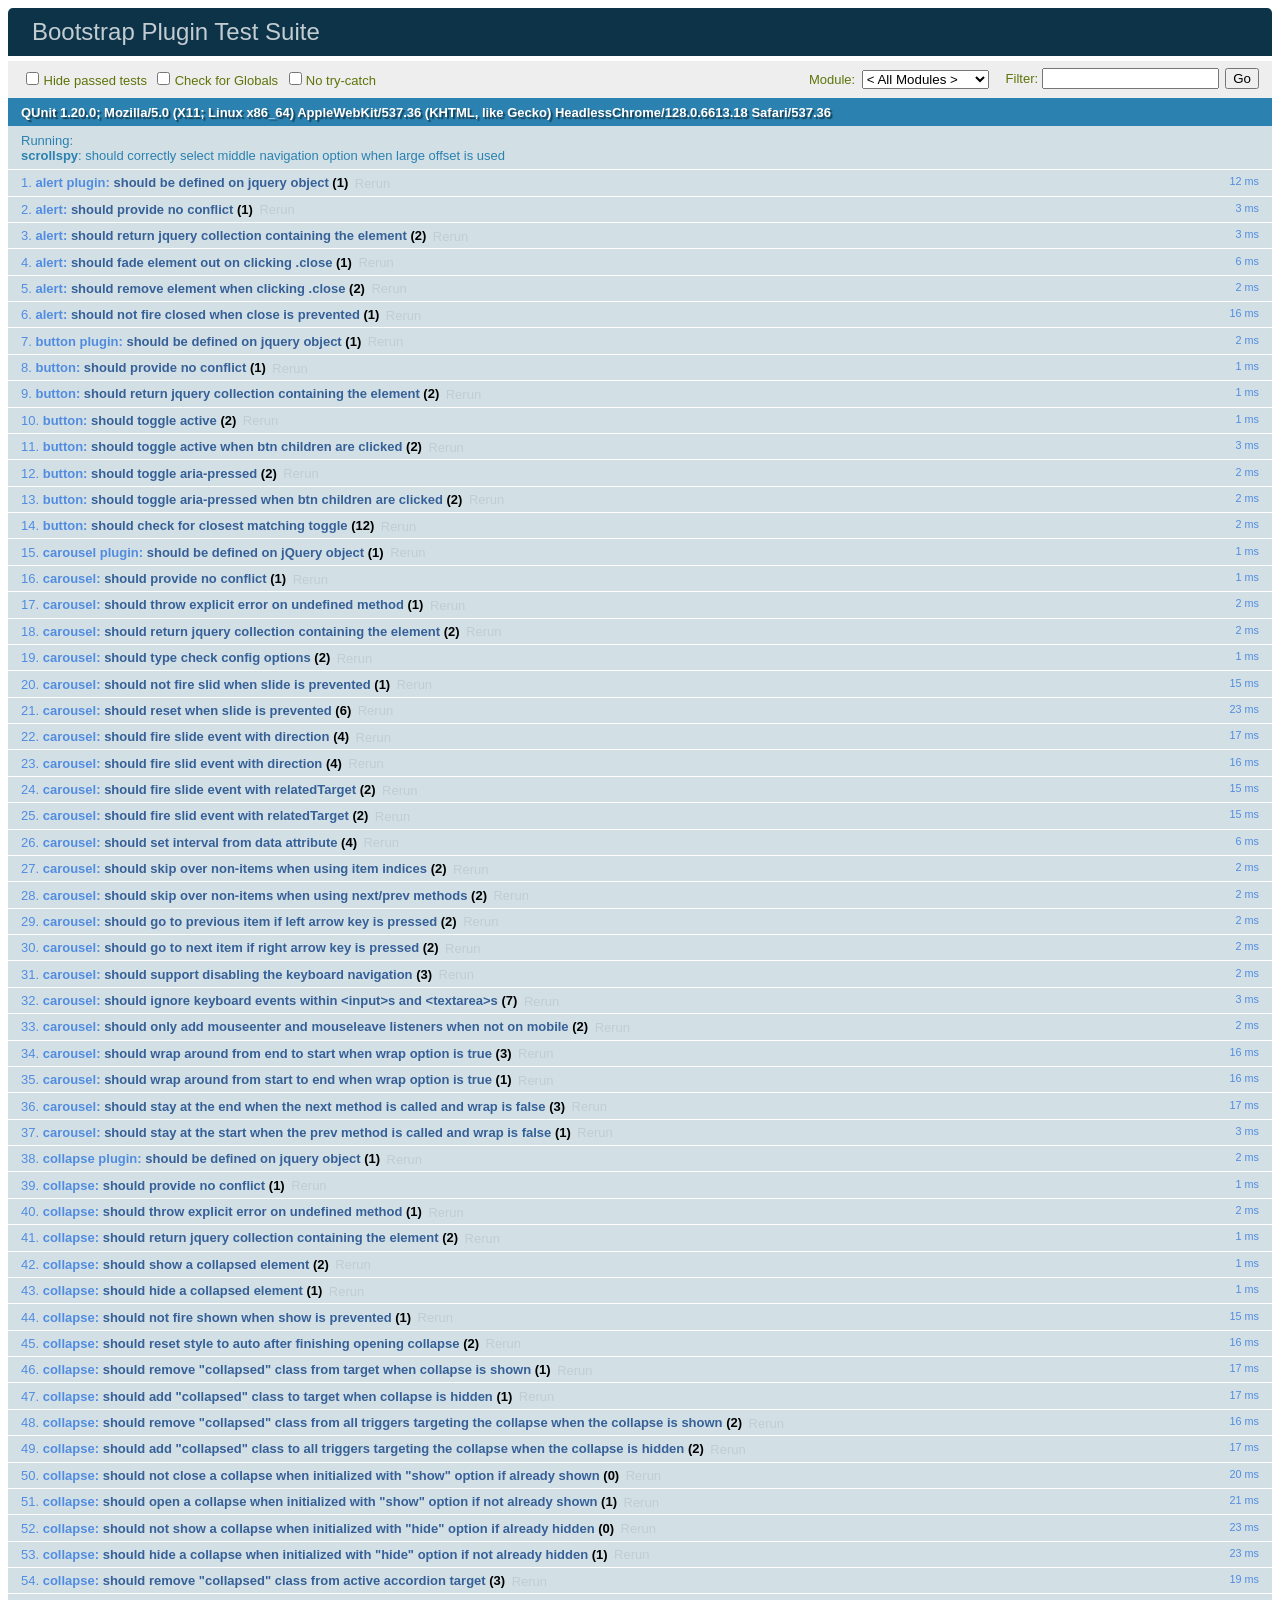
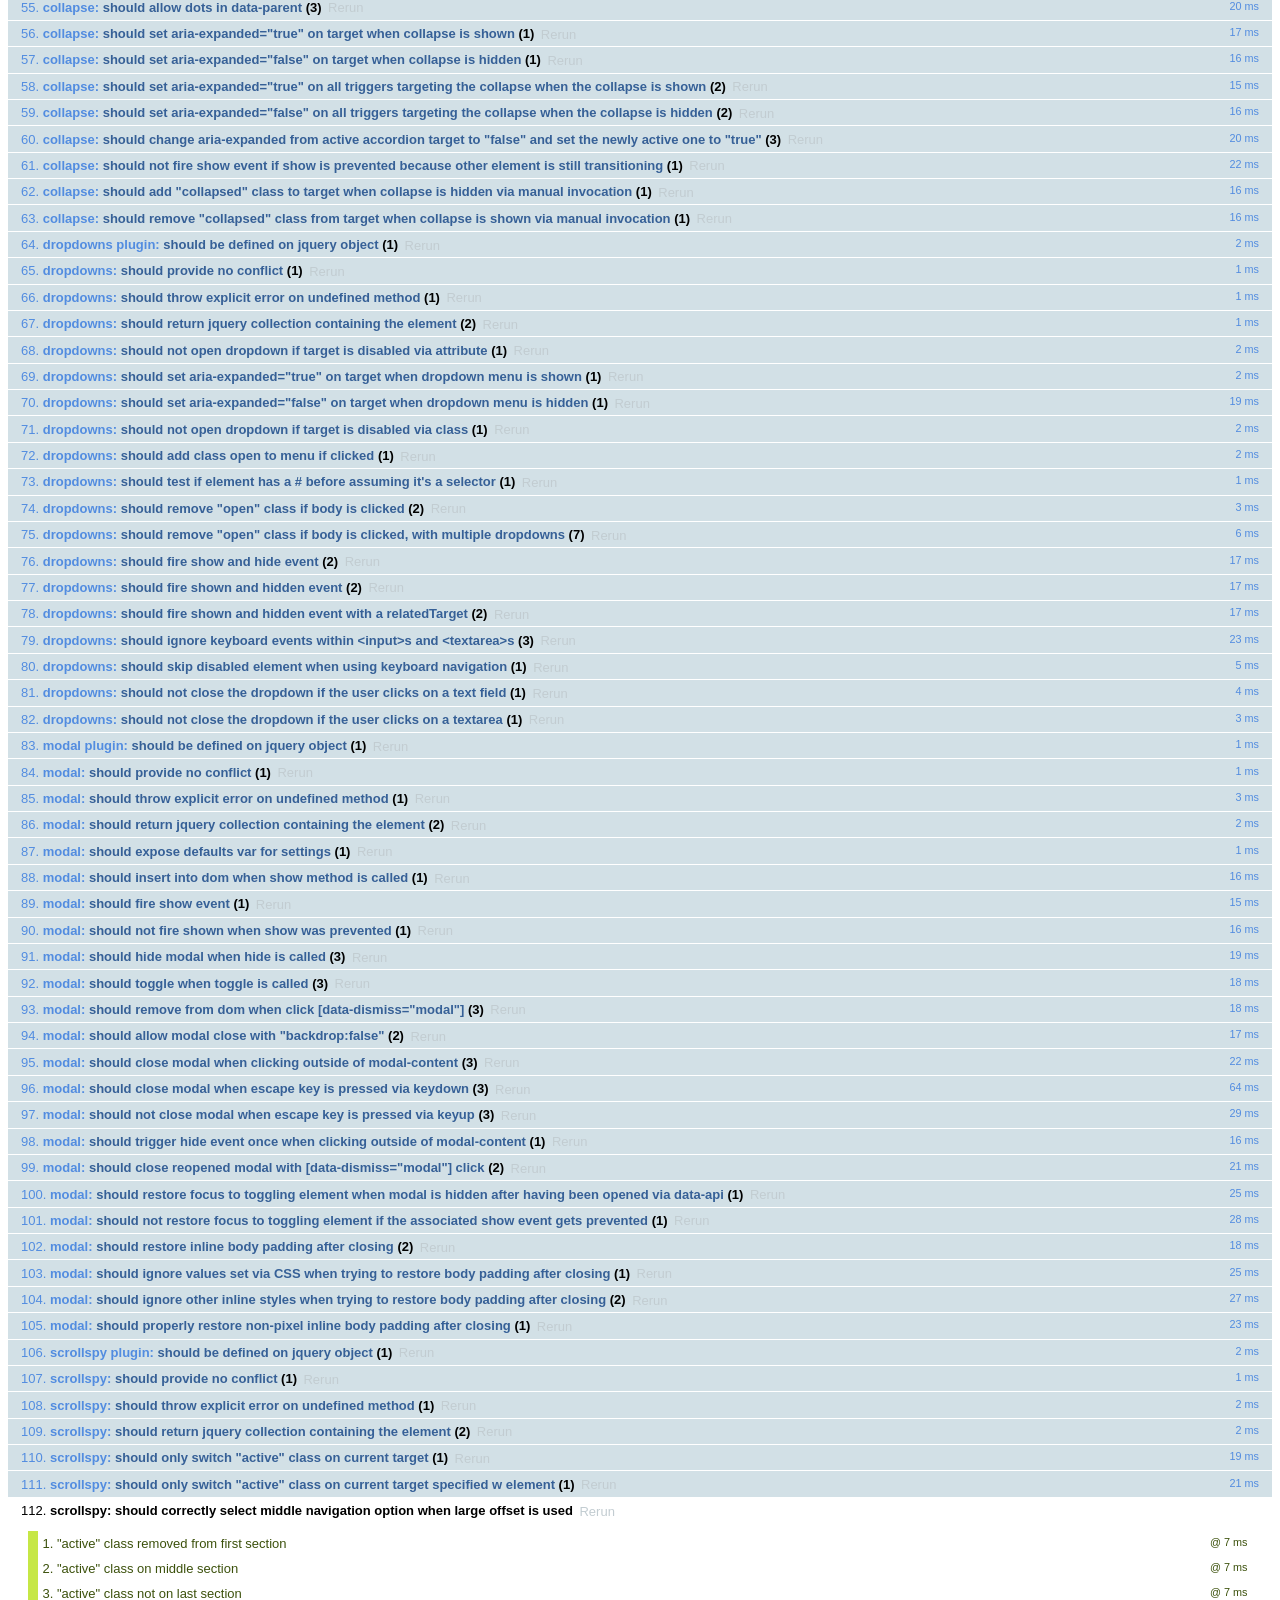
<file: js/tests/index.html>
<!DOCTYPE html>
<html>
  <head>
    <meta charset="utf-8">
    <title>Bootstrap Plugin Test Suite</title>
    <meta name="viewport" content="width=device-width, initial-scale=1">

    <!-- jQuery -->
    <script src="vendor/jquery.min.js"></script>
    <script src="vendor/tether.min.js"></script>
    <script>
      // Disable jQuery event aliases to ensure we don't accidentally use any of them
      (function () {
        var eventAliases = [
          'blur',
          'focus',
          'focusin',
          'focusout',
          'load',
          'resize',
          'scroll',
          'unload',
          'click',
          'dblclick',
          'mousedown',
          'mouseup',
          'mousemove',
          'mouseover',
          'mouseout',
          'mouseenter',
          'mouseleave',
          'change',
          'select',
          'submit',
          'keydown',
          'keypress',
          'keyup',
          'error',
          'contextmenu',
          'hover',
          'bind',
          'unbind',
          'delegate',
          'undelegate'
        ]
        for (var i = 0; i < eventAliases.length; i++) {
          $.fn[eventAliases[i]] = undefined
        }
      })()
    </script>

    <!-- QUnit -->
    <link rel="stylesheet" href="vendor/qunit.css" media="screen">
    <script src="vendor/qunit.js"></script>
    <script>
      // See https://github.com/axemclion/grunt-saucelabs#test-result-details-with-qunit
      var log = []
      // Require assert.expect in each test
      QUnit.config.requireExpects = true
      QUnit.done(function (testResults) {
        var tests = []
        for (var i = 0, len = log.length; i < len; i++) {
          var details = log[i]
          tests.push({
            name: details.name,
            result: details.result,
            expected: details.expected,
            actual: details.actual,
            source: details.source
          })
        }
        testResults.tests = tests

        window.global_test_results = testResults
      })

      QUnit.testStart(function (testDetails) {
        $(window).scrollTop(0)
        QUnit.log(function (details) {
          if (!details.result) {
            details.name = testDetails.name
            log.push(details)
          }
        })
      })

      // Cleanup
      QUnit.testDone(function () {
        $('#qunit-fixture').empty()
        $('#modal-test, .modal-backdrop').remove()
      })

      // Display fixture on-screen on iOS to avoid false positives
      if (/iPhone|iPad|iPod/.test(navigator.userAgent)) {
        QUnit.begin(function() {
          $('#qunit-fixture').css({ top: 0, left: 0 })
        })

        QUnit.done(function () {
          $('#qunit-fixture').css({ top: '', left: '' })
        })
      }

      // Disable deprecated global QUnit method aliases in preparation for QUnit v2
      (function () {
        var methodNames = [
          'async',
          'asyncTest',
          'deepEqual',
          'equal',
          'expect',
          'module',
          'notDeepEqual',
          'notEqual',
          'notPropEqual',
          'notStrictEqual',
          'ok',
          'propEqual',
          'push',
          'start',
          'stop',
          'strictEqual',
          'test',
          'throws'
        ];
        for (var i = 0; i < methodNames.length; i++) {
          var methodName = methodNames[i];
          window[methodName] = undefined;
        }
      })();
    </script>

    <!-- es6 Plugin sources -->
    <script src="../../js/dist/util.js"></script>
    <script src="../../js/dist/alert.js"></script>
    <script src="../../js/dist/button.js"></script>
    <script src="../../js/dist/carousel.js"></script>
    <script src="../../js/dist/collapse.js"></script>
    <script src="../../js/dist/dropdown.js"></script>
    <script src="../../js/dist/modal.js"></script>
    <script src="../../js/dist/scrollspy.js"></script>
    <script src="../../js/dist/tab.js"></script>
    <script src="../../js/dist/tooltip.js"></script>
    <script src="../../js/dist/popover.js"></script>

    <!-- Unit tests -->
    <script src="unit/alert.js"></script>
    <script src="unit/button.js"></script>
    <script src="unit/carousel.js"></script>
    <script src="unit/collapse.js"></script>
    <script src="unit/dropdown.js"></script>
    <script src="unit/modal.js"></script>
    <script src="unit/scrollspy.js"></script>
    <script src="unit/tab.js"></script>
    <script src="unit/tooltip.js"></script>
    <script src="unit/popover.js"></script>

  </head>
  <body>
    <div id="qunit-container">
      <div id="qunit"></div>
      <div id="qunit-fixture"></div>
    </div>
  </body>
</html>
</file>
<file: js/tests/vendor/qunit.css>
/*!
 * QUnit 1.20.0
 * http://qunitjs.com/
 *
 * Copyright jQuery Foundation and other contributors
 * Released under the MIT license
 * http://jquery.org/license
 *
 * Date: 2015-10-27T17:53Z
 */

/** Font Family and Sizes */

#qunit-tests, #qunit-header, #qunit-banner, #qunit-testrunner-toolbar, #qunit-filteredTest, #qunit-userAgent, #qunit-testresult {
	font-family: "Helvetica Neue Light", "HelveticaNeue-Light", "Helvetica Neue", Calibri, Helvetica, Arial, sans-serif;
}

#qunit-testrunner-toolbar, #qunit-filteredTest, #qunit-userAgent, #qunit-testresult, #qunit-tests li { font-size: small; }
#qunit-tests { font-size: smaller; }


/** Resets */

#qunit-tests, #qunit-header, #qunit-banner, #qunit-filteredTest, #qunit-userAgent, #qunit-testresult, #qunit-modulefilter {
	margin: 0;
	padding: 0;
}


/** Header */

#qunit-header {
	padding: 0.5em 0 0.5em 1em;

	color: #8699A4;
	background-color: #0D3349;

	font-size: 1.5em;
	line-height: 1em;
	font-weight: 400;

	border-radius: 5px 5px 0 0;
}

#qunit-header a {
	text-decoration: none;
	color: #C2CCD1;
}

#qunit-header a:hover,
#qunit-header a:focus {
	color: #FFF;
}

#qunit-testrunner-toolbar label {
	display: inline-block;
	padding: 0 0.5em 0 0.1em;
}

#qunit-banner {
	height: 5px;
}

#qunit-testrunner-toolbar {
	padding: 0.5em 1em 0.5em 1em;
	color: #5E740B;
	background-color: #EEE;
	overflow: hidden;
}

#qunit-filteredTest {
	padding: 0.5em 1em 0.5em 1em;
	background-color: #F4FF77;
	color: #366097;
}

#qunit-userAgent {
	padding: 0.5em 1em 0.5em 1em;
	background-color: #2B81AF;
	color: #FFF;
	text-shadow: rgba(0, 0, 0, 0.5) 2px 2px 1px;
}

#qunit-modulefilter-container {
	float: right;
	padding: 0.2em;
}

.qunit-url-config {
	display: inline-block;
	padding: 0.1em;
}

.qunit-filter {
	display: block;
	float: right;
	margin-left: 1em;
}

/** Tests: Pass/Fail */

#qunit-tests {
	list-style-position: inside;
}

#qunit-tests li {
	padding: 0.4em 1em 0.4em 1em;
	border-bottom: 1px solid #FFF;
	list-style-position: inside;
}

#qunit-tests > li {
	display: none;
}

#qunit-tests li.running,
#qunit-tests li.pass,
#qunit-tests li.fail,
#qunit-tests li.skipped {
	display: list-item;
}

#qunit-tests.hidepass li.running,
#qunit-tests.hidepass li.pass {
	visibility: hidden;
	position: absolute;
	width:   0;
	height:  0;
	padding: 0;
	border:  0;
	margin:  0;
}

#qunit-tests li strong {
	cursor: pointer;
}

#qunit-tests li.skipped strong {
	cursor: default;
}

#qunit-tests li a {
	padding: 0.5em;
	color: #C2CCD1;
	text-decoration: none;
}

#qunit-tests li p a {
	padding: 0.25em;
	color: #6B6464;
}
#qunit-tests li a:hover,
#qunit-tests li a:focus {
	color: #000;
}

#qunit-tests li .runtime {
	float: right;
	font-size: smaller;
}

.qunit-assert-list {
	margin-top: 0.5em;
	padding: 0.5em;

	background-color: #FFF;

	border-radius: 5px;
}

.qunit-source {
	margin: 0.6em 0 0.3em;
}

.qunit-collapsed {
	display: none;
}

#qunit-tests table {
	border-collapse: collapse;
	margin-top: 0.2em;
}

#qunit-tests th {
	text-align: right;
	vertical-align: top;
	padding: 0 0.5em 0 0;
}

#qunit-tests td {
	vertical-align: top;
}

#qunit-tests pre {
	margin: 0;
	white-space: pre-wrap;
	word-wrap: break-word;
}

#qunit-tests del {
	background-color: #E0F2BE;
	color: #374E0C;
	text-decoration: none;
}

#qunit-tests ins {
	background-color: #FFCACA;
	color: #500;
	text-decoration: none;
}

/*** Test Counts */

#qunit-tests b.counts                       { color: #000; }
#qunit-tests b.passed                       { color: #5E740B; }
#qunit-tests b.failed                       { color: #710909; }

#qunit-tests li li {
	padding: 5px;
	background-color: #FFF;
	border-bottom: none;
	list-style-position: inside;
}

/*** Passing Styles */

#qunit-tests li li.pass {
	color: #3C510C;
	background-color: #FFF;
	border-left: 10px solid #C6E746;
}

#qunit-tests .pass                          { color: #528CE0; background-color: #D2E0E6; }
#qunit-tests .pass .test-name               { color: #366097; }

#qunit-tests .pass .test-actual,
#qunit-tests .pass .test-expected           { color: #999; }

#qunit-banner.qunit-pass                    { background-color: #C6E746; }

/*** Failing Styles */

#qunit-tests li li.fail {
	color: #710909;
	background-color: #FFF;
	border-left: 10px solid #EE5757;
	white-space: pre;
}

#qunit-tests > li:last-child {
	border-radius: 0 0 5px 5px;
}

#qunit-tests .fail                          { color: #000; background-color: #EE5757; }
#qunit-tests .fail .test-name,
#qunit-tests .fail .module-name             { color: #000; }

#qunit-tests .fail .test-actual             { color: #EE5757; }
#qunit-tests .fail .test-expected           { color: #008000; }

#qunit-banner.qunit-fail                    { background-color: #EE5757; }

/*** Skipped tests */

#qunit-tests .skipped {
	background-color: #EBECE9;
}

#qunit-tests .qunit-skipped-label {
	background-color: #F4FF77;
	display: inline-block;
	font-style: normal;
	color: #366097;
	line-height: 1.8em;
	padding: 0 0.5em;
	margin: -0.4em 0.4em -0.4em 0;
}

/** Result */

#qunit-testresult {
	padding: 0.5em 1em 0.5em 1em;

	color: #2B81AF;
	background-color: #D2E0E6;

	border-bottom: 1px solid #FFF;
}
#qunit-testresult .module-name {
	font-weight: 700;
}

/** Fixture */

#qunit-fixture {
	position: absolute;
	top: -10000px;
	left: -10000px;
	width: 1000px;
	height: 1000px;
}
</file>
